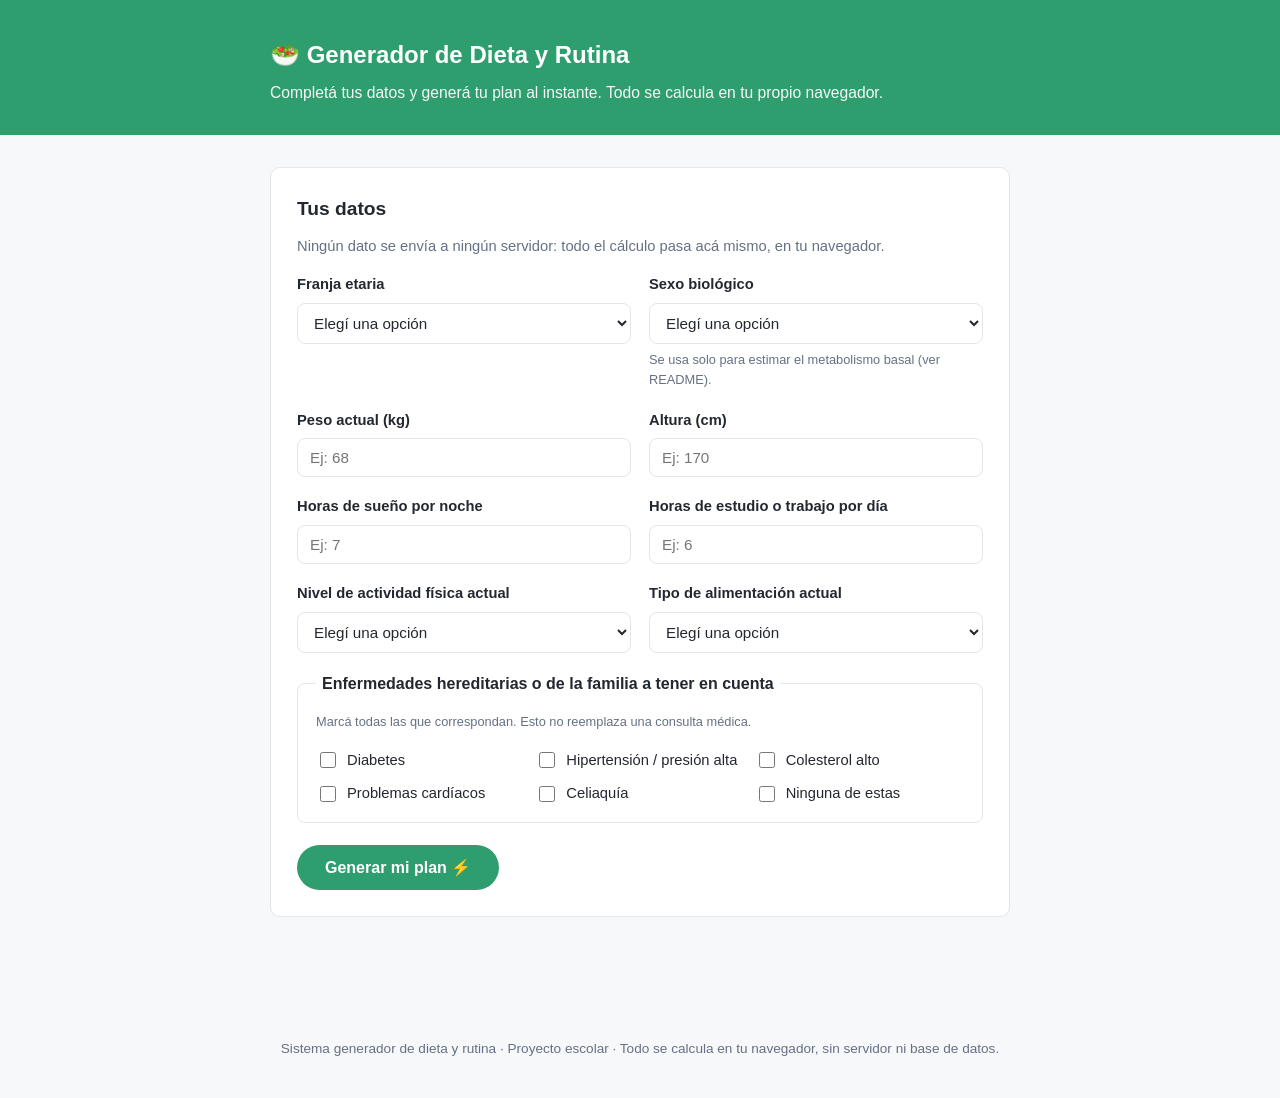
<file: sistema-dieta-rutina/index.html>
<!DOCTYPE html>
<html lang="es">
<head>
<meta charset="UTF-8" />
<meta name="viewport" content="width=device-width, initial-scale=1.0" />
<title>Generador de Dieta y Rutina</title>
<meta name="description" content="Sistema simple que genera una dieta, rutina y ejercicios sugeridos en base a tus datos, en tiempo real y sin necesidad de servidor." />
<link rel="stylesheet" href="css/estilos.css" />
</head>
<body>

<header class="encabezado">
  <div class="contenedor">
    <p class="marca">🥗 Generador de Dieta y Rutina</p>
    <p class="subtitulo">Completá tus datos y generá tu plan al instante. Todo se calcula en tu propio navegador.</p>
  </div>
</header>

<main class="contenedor principal">

  <!-- ================= FORMULARIO ================= -->
  <section class="tarjeta" aria-labelledby="titulo-formulario">
    <h2 id="titulo-formulario">Tus datos</h2>
    <p class="ayuda">Ningún dato se envía a ningún servidor: todo el cálculo pasa acá mismo, en tu navegador.</p>

    <form id="formulario-datos">

      <div class="grilla-campos">

        <div class="campo">
          <label for="franja-etaria">Franja etaria</label>
          <select id="franja-etaria" required>
            <option value="" disabled selected>Elegí una opción</option>
            <option value="menor18">Menos de 18 años</option>
            <option value="18-25">18 a 25 años</option>
            <option value="26-35">26 a 35 años</option>
            <option value="36-45">36 a 45 años</option>
            <option value="46-60">46 a 60 años</option>
            <option value="mas60">Más de 60 años</option>
          </select>
        </div>

        <div class="campo">
          <label for="sexo">Sexo biológico</label>
          <select id="sexo" required>
            <option value="" disabled selected>Elegí una opción</option>
            <option value="masculino">Masculino</option>
            <option value="femenino">Femenino</option>
            <option value="prefiero-no-decir">Prefiero no decirlo</option>
          </select>
          <p class="nota-campo">Se usa solo para estimar el metabolismo basal (ver README).</p>
        </div>

        <div class="campo">
          <label for="peso">Peso actual (kg)</label>
          <input type="number" id="peso" min="25" max="300" step="0.1" placeholder="Ej: 68" required />
        </div>

        <div class="campo">
          <label for="altura">Altura (cm)</label>
          <input type="number" id="altura" min="100" max="230" step="1" placeholder="Ej: 170" required />
        </div>

        <div class="campo">
          <label for="horas-sueno">Horas de sueño por noche</label>
          <input type="number" id="horas-sueno" min="0" max="14" step="0.5" placeholder="Ej: 7" required />
        </div>

        <div class="campo">
          <label for="horas-estudio">Horas de estudio o trabajo por día</label>
          <input type="number" id="horas-estudio" min="0" max="16" step="0.5" placeholder="Ej: 6" required />
        </div>

        <div class="campo">
          <label for="actividad-fisica">Nivel de actividad física actual</label>
          <select id="actividad-fisica" required>
            <option value="" disabled selected>Elegí una opción</option>
            <option value="sedentario">Sedentario (poco o nada de ejercicio)</option>
            <option value="ligera">Ligera (1 a 2 veces por semana)</option>
            <option value="moderada">Moderada (3 a 4 veces por semana)</option>
            <option value="intensa">Intensa (5 a 6 veces por semana)</option>
            <option value="muy-intensa">Muy intensa (todos los días / entrenamiento fuerte)</option>
          </select>
        </div>

        <div class="campo">
          <label for="tipo-dieta">Tipo de alimentación actual</label>
          <select id="tipo-dieta" required>
            <option value="" disabled selected>Elegí una opción</option>
            <option value="omnivora">Como de todo</option>
            <option value="vegetariana">Vegetariana</option>
            <option value="vegana">Vegana</option>
            <option value="sin-gluten">Sin gluten (celíaco/a o intolerancia)</option>
            <option value="sin-lactosa">Sin lactosa</option>
          </select>
        </div>

      </div>

      <fieldset class="campo campo-checkboxes">
        <legend>Enfermedades hereditarias o de la familia a tener en cuenta</legend>
        <p class="nota-campo">Marcá todas las que correspondan. Esto no reemplaza una consulta médica.</p>
        <div class="opciones-checkbox">
          <label><input type="checkbox" name="enfermedad" value="diabetes" /> Diabetes</label>
          <label><input type="checkbox" name="enfermedad" value="hipertension" /> Hipertensión / presión alta</label>
          <label><input type="checkbox" name="enfermedad" value="colesterol" /> Colesterol alto</label>
          <label><input type="checkbox" name="enfermedad" value="cardiaca" /> Problemas cardíacos</label>
          <label><input type="checkbox" name="enfermedad" value="celiaquia" /> Celiaquía</label>
          <label><input type="checkbox" name="enfermedad" value="ninguna" /> Ninguna de estas</label>
        </div>
      </fieldset>

      <button type="submit" class="boton-generar">Generar mi plan ⚡</button>
      <p id="mensaje-error" class="mensaje-error" hidden></p>
    </form>
  </section>

  <!-- ================= RESULTADOS ================= -->
  <section id="resultado" class="resultado" hidden aria-live="polite">

    <div class="tarjeta tarjeta-resumen">
      <h2>Tu resumen</h2>
      <div class="grilla-resumen" id="grilla-resumen"></div>
    </div>

    <div class="tarjeta">
      <h2>🍽️ Dieta sugerida</h2>
      <div id="bloque-dieta"></div>
    </div>

    <div class="tarjeta">
      <h2>🏋️ Rutina y ejercicios sugeridos</h2>
      <div id="bloque-rutina"></div>
    </div>

    <div class="tarjeta">
      <h2>😴 Sueño</h2>
      <div id="bloque-sueno"></div>
    </div>

    <div class="tarjeta" id="tarjeta-salud" hidden>
      <h2>🩺 Notas por antecedentes de salud</h2>
      <div id="bloque-salud"></div>
    </div>

    <div class="aviso-medico">
      <strong>Importante:</strong> este plan es una guía general generada por reglas simples, no un
      diagnóstico ni un plan médico o nutricional profesional. Ante cualquier condición de salud,
      enfermedad hereditaria, o antes de empezar una rutina nueva, consultá con un médico, nutricionista
      o profesor de educación física.
    </div>
  </section>

</main>

<footer class="pie">
  <div class="contenedor">
    <p>Sistema generador de dieta y rutina · Proyecto escolar · Todo se calcula en tu navegador, sin servidor ni base de datos.</p>
  </div>
</footer>

<script src="js/script.js"></script>
</body>
</html>
</file>
<file: sistema-dieta-rutina/css/estilos.css>
/* ============================================================
   ESTILOS.CSS
   Hoja de estilos simple: colores y tamaños definidos como
   variables arriba de todo para que sea fácil de cambiar.
   ============================================================ */

:root {
  --verde: #2f9e6e;
  --verde-claro: #e6f6ee;
  --azul: #2b6cb0;
  --fondo: #f7f8fa;
  --tarjeta: #ffffff;
  --texto: #23272f;
  --texto-suave: #667085;
  --borde: #e3e6ea;
  --alerta: #b45309;
  --alerta-fondo: #fff7e6;
  --radio: 10px;
}

* { box-sizing: border-box; }

body {
  margin: 0;
  font-family: "Segoe UI", Arial, sans-serif;
  background: var(--fondo);
  color: var(--texto);
  line-height: 1.6;
}

.contenedor { max-width: 780px; margin: 0 auto; padding: 0 20px; }

/* ---------- ENCABEZADO ---------- */
.encabezado { background: var(--verde); color: #fff; padding: 36px 0 30px; }
.marca { font-size: 1.5rem; font-weight: 700; margin: 0 0 6px; }
.subtitulo { margin: 0; opacity: 0.95; font-size: 0.98rem; }

.principal { padding: 32px 20px 60px; }

/* ---------- TARJETAS ---------- */
.tarjeta {
  background: var(--tarjeta);
  border: 1px solid var(--borde);
  border-radius: var(--radio);
  padding: 26px;
  margin-bottom: 24px;
}
.tarjeta h2 { margin-top: 0; font-size: 1.2rem; }
.ayuda { color: var(--texto-suave); font-size: 0.92rem; margin-top: -6px; }

/* ---------- FORMULARIO ---------- */
.grilla-campos {
  display: grid;
  grid-template-columns: repeat(auto-fit, minmax(220px, 1fr));
  gap: 18px;
  margin-bottom: 18px;
}
.campo { display: flex; flex-direction: column; gap: 6px; }
.campo label { font-weight: 600; font-size: 0.92rem; }
.campo input,
.campo select {
  padding: 10px 12px;
  border: 1px solid var(--borde);
  border-radius: 8px;
  font-size: 0.95rem;
  font-family: inherit;
  background: #fff;
  color: var(--texto);
}
.campo input:focus,
.campo select:focus {
  outline: 2px solid var(--verde);
  outline-offset: 1px;
}
.nota-campo { margin: 0; font-size: 0.8rem; color: var(--texto-suave); }

.campo-checkboxes {
  border: 1px solid var(--borde);
  border-radius: 8px;
  padding: 16px 18px;
  margin: 0 0 22px;
}
.campo-checkboxes legend { font-weight: 600; padding: 0 6px; }
.opciones-checkbox {
  display: grid;
  grid-template-columns: repeat(auto-fit, minmax(180px, 1fr));
  gap: 10px;
  margin-top: 10px;
}
.opciones-checkbox label {
  display: flex;
  align-items: center;
  gap: 8px;
  font-weight: 400;
  font-size: 0.92rem;
  cursor: pointer;
}
.opciones-checkbox input { width: 16px; height: 16px; }

.boton-generar {
  background: var(--verde);
  color: #fff;
  border: none;
  border-radius: 999px;
  padding: 13px 28px;
  font-size: 1rem;
  font-weight: 700;
  cursor: pointer;
  transition: background 0.15s;
}
.boton-generar:hover { background: #257e58; }

.mensaje-error {
  color: #b91c1c;
  background: #fee2e2;
  border: 1px solid #fca5a5;
  border-radius: 8px;
  padding: 10px 14px;
  margin-top: 14px;
  font-size: 0.9rem;
}

/* ---------- RESULTADOS ---------- */
.resultado { margin-top: 8px; }

.grilla-resumen {
  display: grid;
  grid-template-columns: repeat(auto-fit, minmax(150px, 1fr));
  gap: 14px;
}
.dato-resumen {
  background: var(--verde-claro);
  border-radius: 8px;
  padding: 14px 16px;
}
.dato-resumen .etiqueta { display: block; font-size: 0.78rem; color: var(--texto-suave); margin-bottom: 4px; }
.dato-resumen .valor { display: block; font-size: 1.15rem; font-weight: 700; color: var(--verde); }

.bloque-titulo {
  font-weight: 700;
  margin: 18px 0 8px;
  font-size: 0.98rem;
}
.bloque-titulo:first-child { margin-top: 0; }

.lista-simple { margin: 0 0 6px; padding-left: 20px; }
.lista-simple li { margin-bottom: 4px; }

.tabla-comidas {
  width: 100%;
  border-collapse: collapse;
  margin-top: 6px;
  font-size: 0.92rem;
}
.tabla-comidas th, .tabla-comidas td {
  text-align: left;
  padding: 8px 10px;
  border-bottom: 1px solid var(--borde);
  vertical-align: top;
}
.tabla-comidas th { color: var(--texto-suave); font-weight: 600; font-size: 0.85rem; }

.etiqueta-pill {
  display: inline-block;
  background: var(--azul);
  color: #fff;
  border-radius: 999px;
  padding: 3px 10px;
  font-size: 0.75rem;
  font-weight: 600;
  margin-right: 6px;
  margin-bottom: 4px;
}

.aviso-medico {
  background: var(--alerta-fondo);
  border: 1px solid #fcd9a0;
  color: var(--alerta);
  border-radius: var(--radio);
  padding: 16px 18px;
  font-size: 0.9rem;
}

/* ---------- FOOTER ---------- */
.pie { padding: 24px 0; text-align: center; color: var(--texto-suave); font-size: 0.85rem; }

/* ---------- RESPONSIVE ---------- */
@media (max-width: 560px) {
  .principal { padding: 24px 14px 50px; }
  .tarjeta { padding: 20px; }
}
</file>
